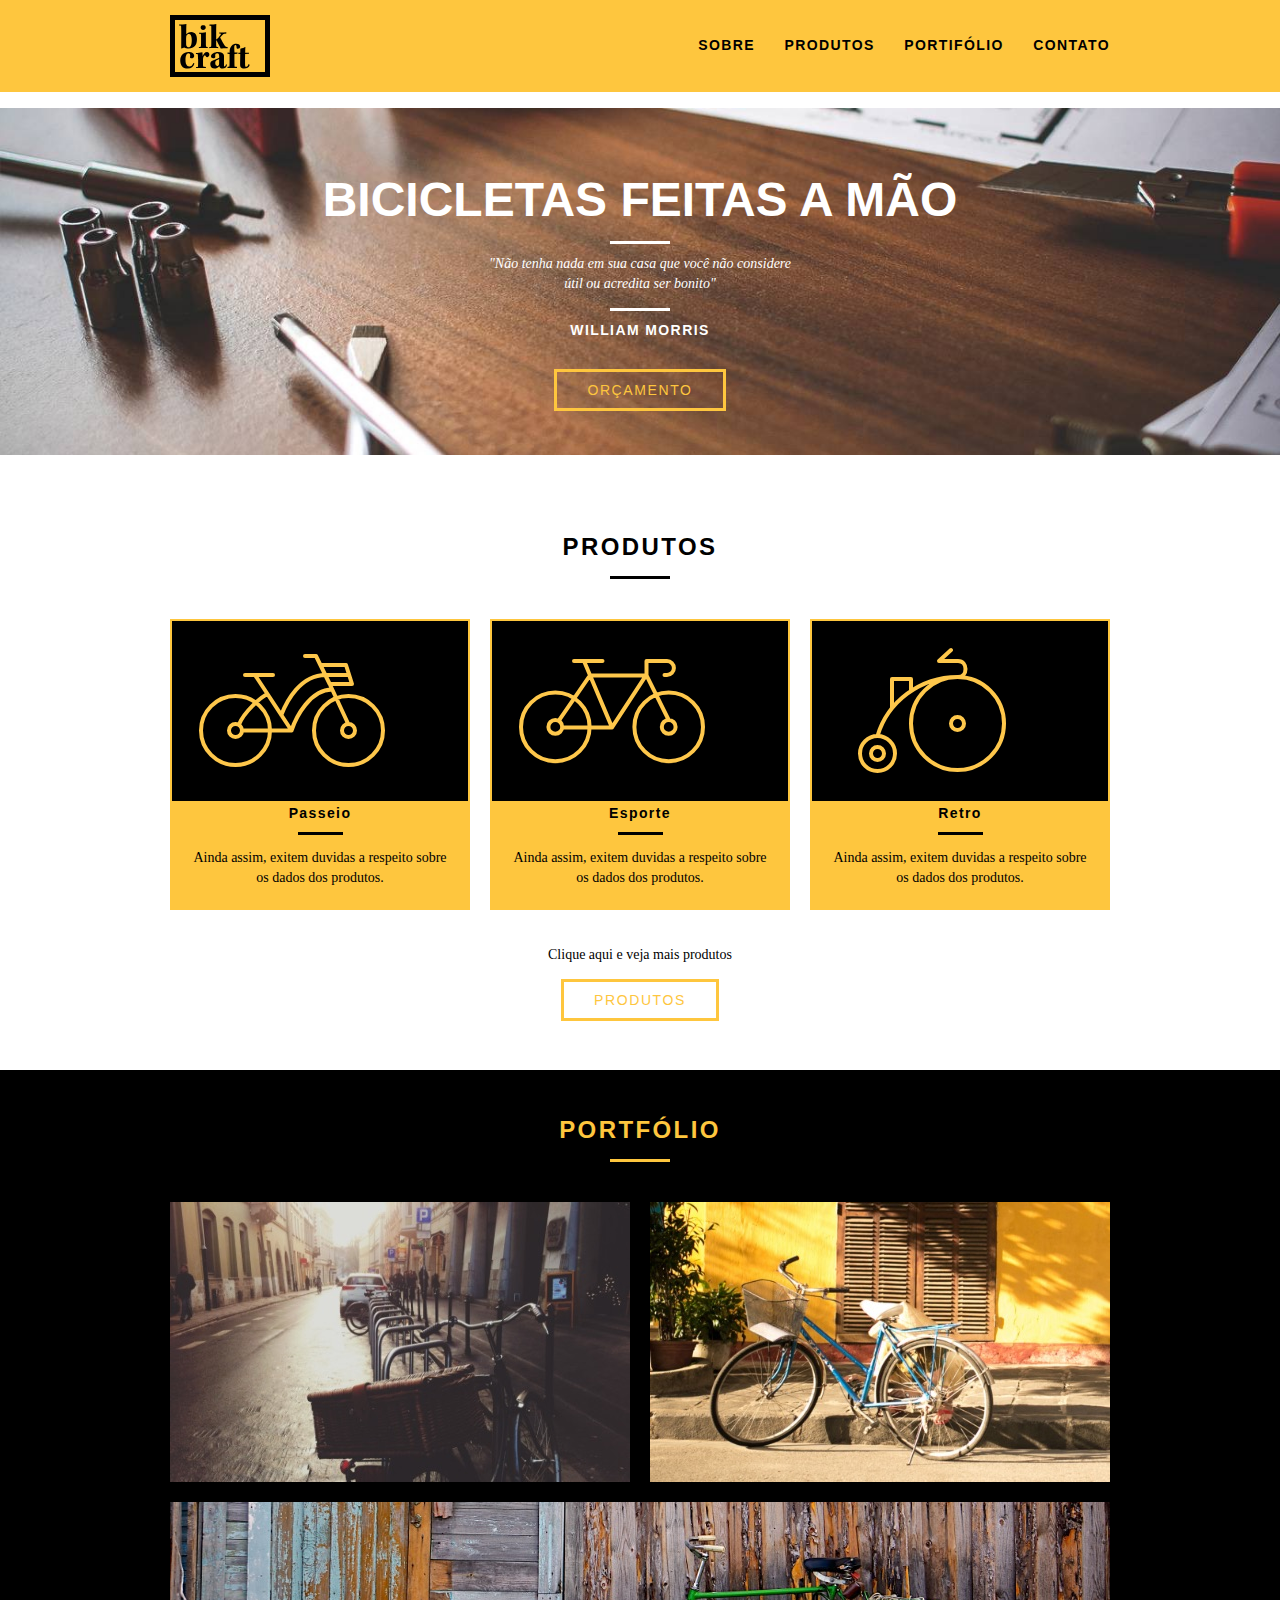
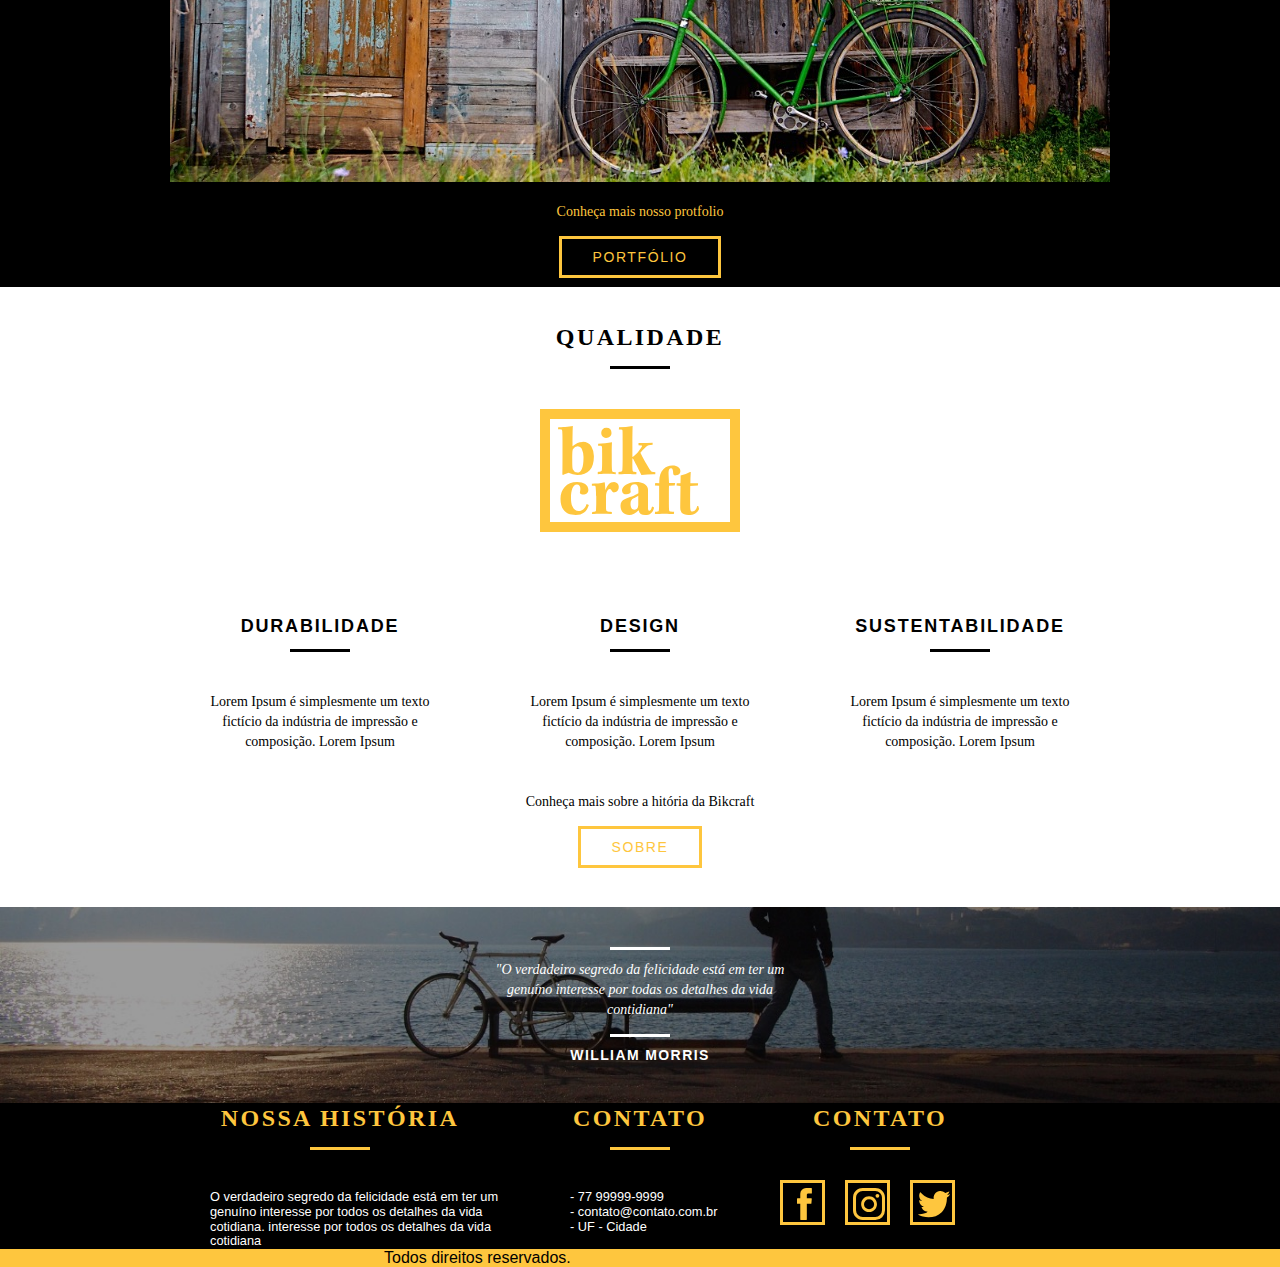
<file: index.html>
<!DOCTYPE html>
<html lang="pt-br">
  <head>
    <meta charset="UTF-8">
    <meta name="viewport" content="width=device-width, initial-scale=1.0">
    <link rel="stylesheet" href="./css/normalize.css"/>
    <link rel="stylesheet" href="./css/reset.css"/>
    <link rel="stylesheet" href="./css/grid.css"/>
    <link rel="stylesheet" href="./css/style.css"/>
    <title>Bikcraft</title>
  </head>
  <body>
    <header class="header">
      <div class="container">
        <a href="index.html" class="grid-4"><img src="img/bikcraft.svg" alt="bikcrafts"/></a>
        <nav class="header_menu grid-12">
          <ul>
            <li><a href="sobre.html">Sobre</a></li>
            <li><a href="produtos.html">Produtos</a></li>
            <li><a href="portifolho.html">Portifólio</a></li>
            <li><a href="contato.html">Contato</a></li>
          </ul>
        </nav>
      </div>
    </header>

    <section class="introducao">
      <div class="container">
        <h1>bicicletas feitas a mão</h1>
        <blockquote class="quote-externo">
          <p>"Não tenha nada em sua casa que você não considere útil ou acredita ser bonito"</p>
          <cite>WILLIAM MORRIS</cite>
        </blockquote>
        <a href="orcamento.html" class="btn">Orçamento</a>
      </div>
    </section>

    <section class="produtos container">
      <h2 class="subtitulo">Produtos</h2>
      <ul class="produtos_lista">
        <li class="grid-1-3">
          <div class="produtos_icone"> 
            <img src="img/produtos/passeio.svg" alt="passeio"/>
          </div>
          <h3>Passeio</h3>
          <p>Ainda assim, exitem duvidas a respeito sobre os dados dos produtos.</p>
        </li>
      </ul>

      <ul class="produtos_lista">
        <li class="grid-1-3">
          <div class="produtos_icone"> 
            <img src="img/produtos/esporte.svg" alt="esporte"/>
          </div>
          <h3>Esporte</h3>
          <p>Ainda assim, exitem duvidas a respeito sobre os dados dos produtos.</p>
        </li>
      </ul>

      <ul class="produtos_lista">
        <li class="grid-1-3">
          <div class="produtos_icone"> 
            <img src="img/produtos/retro.svg" alt="retro"/>
          </div>
          <h3>Retro</h3>
          <p>Ainda assim, exitem duvidas a respeito sobre os dados dos produtos.</p>
        </li>
      </ul>
      <div class="call">
        <p>Clique aqui e veja mais produtos</p>
        <a href="produto.html" class="btn">Produtos</a>
      </div>
    </section>
    <section class="portfoliho">
      <div class="container">
        <h2 class="subtitulo">Portfólio</h2>
        <ul class="potfolio_lista">
          <li class="grid-8"><img src="img/portfolio/retro.jpg" alt="retro"/></li>
          <li class="grid-8"><img src="img/portfolio/passeio.jpg" alt="passeio"/></li>
          <li class="grid-16 l2"><img src="img/portfolio/esporte.jpg" alt="esporte"/></li>
        </ul>
        <div class="call">
          <p>Conheça mais nosso protfolio</p>
          <a href="produtos.html" class="btn">Portfólio</a>
        </div>
      </div>
    </section>
    <section class="qualidade container">
      <p class="subtitulo">Qualidade</p>
      <img src="img/bikcraft-qualidade.svg" alt="bikcraft"/>
      <ul class="qualidade_list">
        <li class="grid-1-3">
          <h3 class="subtitulo">Durabilidade</h3>
          <p>Lorem Ipsum é simplesmente um texto fictício da indústria de impressão e composição. Lorem Ipsum</p>
        </li>
        <li class="grid-1-3">
          <h3 class="subtitulo">Design</h3>
          <p>Lorem Ipsum é simplesmente um texto fictício da indústria de impressão e composição. Lorem Ipsum</p>
        </li>
        <li class="grid-1-3">
          <h3 class="subtitulo">Sustentabilidade</h3>
          <p>Lorem Ipsum é simplesmente um texto fictício da indústria de impressão e composição. Lorem Ipsum</p>
        </li>
      </ul>
      <div class="call">
        <p>Conheça mais sobre a hitória da Bikcraft</p>
        <a href="sobre.html" class="btn">Sobre</a>
      </div>
    </section>
    <section class="pre-footer">
      <div class="container">
        <blockquote class="quote-externo text-white">
          <p>"O verdadeiro segredo da felicidade está em ter um genuíno interesse por todas os detalhes da vida contidiana"</p>
          <cite>WILLIAM MORRIS</cite>
        </blockquote>
      </div>  
    </section>
    <footer class="footer">
      <div class="container">
        <div class="grid-6">
          <p class="subtitulo">NOSSA HISTÓRIA</p>
          <h3>O verdadeiro segredo da felicidade está em ter um genuíno interesse por todos os detalhes da vida cotidiana. interesse por todos os detalhes da vida cotidiana</h3>
        </div>
        <div class="grid-4">
          <p class="subtitulo">Contato</p>
          <h3>- 77 99999-9999</h3>
          <h3>- contato@contato.com.br</h3>
          <h3>- UF - Cidade</h3>
        </div>

        <div class="grid-4">
          <p class="subtitulo">Contato</p>
          <ul>
            <li class="grid-1 botao"><a href="facebook.com.br" target="_blank"><img src="img/redes-sociais/facebook.svg"/></a></li>
            <li class="grid-1 botao"><a href="instagran.com.b" target="_blank"><img src="img/redes-sociais/instagram.svg"/></a></li>
            <li class="grid-1 botao"><a href="twiter.com.br" target="_blank"><img src="img/redes-sociais/twitter.svg"/></a></li>
          </ul>
        </div>
      </div>
      <div class="amarelo center">
        Todos direitos reservados.
      </div>
    </footer>
  </body>
</html>
</file>
<file: css/grid.css>
*, *:before, *:after {
  -webkit-box-sizing: border-box; 
  -moz-box-sizing: border-box; 
  box-sizing: border-box;
}

.container {
	width: 960px;
	margin: 0 auto;
	padding: 0px;
	position: relative;
}

.container:after, .container:before {
	content: " ";
	display: table;
}

.container:after {
	clear: both;
}

.grid-1, .grid-2, .grid-3, .grid-4, .grid-5, .grid-6, .grid-7, .grid-8, .grid-9, .grid-10, .grid-11, .grid-12, .grid-13, .grid-14, .grid-15, .grid-16, .grid-1-3 {
	float: left;
	margin-left: 10px;
	margin-right: 10px;
}

.grid-1 	{width: 40px;}
.grid-2 	{width: 100px;}
.grid-3 	{width: 160px;}
.grid-4 	{width: 220px;}
.grid-5 	{width: 280px;}
.grid-6 	{width: 340px;}
.grid-7 	{width: 400px;}
.grid-8 	{width: 460px;}
.grid-9 	{width: 520px;}
.grid-10 	{width: 580px;}
.grid-11 	{width: 640px;}
.grid-12 	{width: 700px;}
.grid-13 	{width: 760px;}
.grid-14 	{width: 820px;}
.grid-15 	{width: 880px;}
.grid-16 	{width: 940px;}
.grid-1-3	{width: 300px;}

@media only screen and (min-width: 788px) and (max-width: 979px) {

.container {
	width: 768px;
}

.grid-1		{width: 28px;}
.grid-2		{width: 76px;}
.grid-3		{width: 124px;}
.grid-4		{width: 172px;}
.grid-5		{width: 220px;}
.grid-6		{width: 268px;}
.grid-7		{width: 316px;}
.grid-8		{width: 364px;}
.grid-9		{width: 412px;}
.grid-10	{width: 460px;}
.grid-11	{width: 508px;}
.grid-12	{width: 556px;}
.grid-13	{width: 604px;}
.grid-14	{width: 652px;}
.grid-15	{width: 700px;}
.grid-16	{width: 748px;}
.grid-1-3	{width: 236px;}

}

@media only screen and (max-width: 787px) {
	.container {
		width: 300px;
	}

	.grid-1, .grid-2, .grid-3, .grid-4, .grid-5, .grid-6, .grid-7, .grid-8, .grid-9, .grid-10, .grid-11, .grid-12, .grid-13, .grid-14, .grid-15, .grid-16, .grid-1-3 {
		width: 300px;
		margin: 0 0 20px 0;
		float: none;
	}

}
</file>
<file: css/style.css>
/*Estilos Gerais*/

body{
  font-family: Arial, Helvetica, sans-serif;
}

footer{
  background-color: black;
}

p{
  font-family: Georgia, 'Times New Roman', sans-serif;
  font-size:14px;
  line-height: 20px;
}
img{
  display: block;
}

.botao{
  width: 45px;
  height: 45px;
  border:3px solid #fec63e;
  margin-top: -10px;
  padding-top: 5px;
  padding-left: 5px;
}
.amarelo{
    background-color: #fec63e;
}
.center{
  text-align: left;
  padding-left: 30%;
}

.btn{
  border: 3px solid #fec63e;
  padding: 10px 30px;
  color: #fec63e;
  font-size: 14px;
  line-height: 20px;
  text-transform: uppercase;
  letter-spacing:.1rem;
  
}
.btn:hover{
  color: #fff;
  border-color: #fff;

}
.call .btn:hover{
  color: #000;
  border-color: #000;
  font-weight: bold;
}

.subtitulo{
  font-size: 24px;
  line-height: 30px;
  font-weight: bold;
  letter-spacing: .1em;
  color: #000;
  text-transform: uppercase;
  text-align: center;
  margin-bottom: 40px;
}

.subtitulo:after{
  content: "";
  display: block;
  width: 60px;
  height: 3px;
  background: #000;
  margin: 14px auto 10px auto;
}


/*Estilos Header*/
.header{
  /*position: fixed;*/
  z-index: 1;
  top:0;
  width: 100%;
  background: #fec63e;
  padding: 15px 0;
}

.header_menu{
  text-align: right;
}
.header_menu ul li{
  display: inline-block;
  margin-left: 25px;
  margin-top: 20px;
}

.header_menu ul li a{
  font-family: Arial, Helvetica, sans-serif;
  font-size: 14px;
  font-weight: bold;
  text-transform: uppercase;
  letter-spacing: .1em;
  color: #000;
  line-height: 20px;
  padding: 10px 0;
}

.header_menu ul li a:hover{
  color: #fff;
}

.introducao{
  width: 100%;
  height: 380px;
  background: url("../img/bg.jpg") no-repeat center;
  background-size: 100%;
  text-align: center;
  padding-top: 80px;
}


.introducao h1{
  font-size: 48px;
  color: #fff;
  font-weight: bold;
  text-transform: uppercase;
  
}

.quote-externo{
  max-width: 320px;
  margin: 0 auto;
  margin-bottom: 40px;
  color: #fff;
}

.quote-externo p{
  font-style: italic;
}
.quote-externo p:before, .quote-externo p:after{
  content: "";
  display: block;
  width: 60px;
  height: 3px;
  background: #fff;
  margin: 14px auto 10px auto;
}

.quote-externo cite{
  font-style: normal;
  font-weight: bold;
  font-size: 14px;
  letter-spacing: .1em;
}

.produtos{
  padding: 60px 0;
}

.produtos_lista li{
  background: #fec63e;
  text-align: center;
  padding: 2px;
  margin-bottom: 35px;
}

.produtos_icone{
  background: #000;
  padding: 20px;
}
.produtos_lista li h3{
  font-weight: bold;
  font-size: 14px;
  line-height: 25px;
  letter-spacing: .1em;
}
.produtos_lista li h3:after{
  content: "";
  display: block;
  width: 45px;
  height: 3px;
  background: #000;
  margin: 6px auto 3px auto;
}
.produtos_lista li p{
  padding: 10px 20px 20px 20px;
}
.call{
  text-align: center;
}
.call p{
  padding-bottom: 25px;
  clear: both;
}
.portfoliho{
  background: black;
  padding-bottom: 20px;
}

.portfoliho .subtitulo{
  color: #fec63e;
  margin-top: 45px;
}
.portfoliho .subtitulo:after{
  width: 60px;
  height: 3px;
  background: #fec63e;
  margin: 14px auto 10px auto;
}

.portfoliho .call .btn:hover{
    color: #fff;
    border-color: #fff;
    font-weight: bold;
}
.portfoliho p{
  color: #fec63e;
}
.potfolio_lista li:last-child{
  margin-top: 20px;
  margin-bottom: 20px;
}
.qualidade{
  margin: 0 auto;
  text-align: center;
  padding-bottom: 50px;
}
.qualidade img{
  margin: 0 auto;
}
.qualidade_list{
  margin-top: 50px;
  text-align: center;
}
.qualidade .subtitulo{
  text-align: center;
  margin-top: 35px;
 
}
.qualidade_list li{
  text-align: center;
  padding: 0 40px;
}
.qualidade_list li h3{
  font-weight: bold;
  font-size: 18px;
  line-height: 18px;
  text-transform: uppercase;
  letter-spacing: .1em;
  margin-top: 20px;
}
.qualidade .call p{
  padding-top: 40px;
}
.pre-footer{
  text-align: center;
  background: url("../img/bg-footer.jpg");
  background-repeat: no-repeat;
  background-size: 100%;
}
.text-white{
  margin-top: 40px;
  text-align: center;
  color: #fff;
  font: bold;
  font-size: 8px;
  font-weight: bold;
}

.footer{
  width: 100%;
	margin: 0 auto;
	padding: 0px;
  position: relative;
}
.footer p{
  color: #fec63e;
}
.footer p:after{
  background: #fec63e;
}
.footer h3{
  color: #fff;
  font-size: .8em;
  margin-left: 40px;
}
</file>
